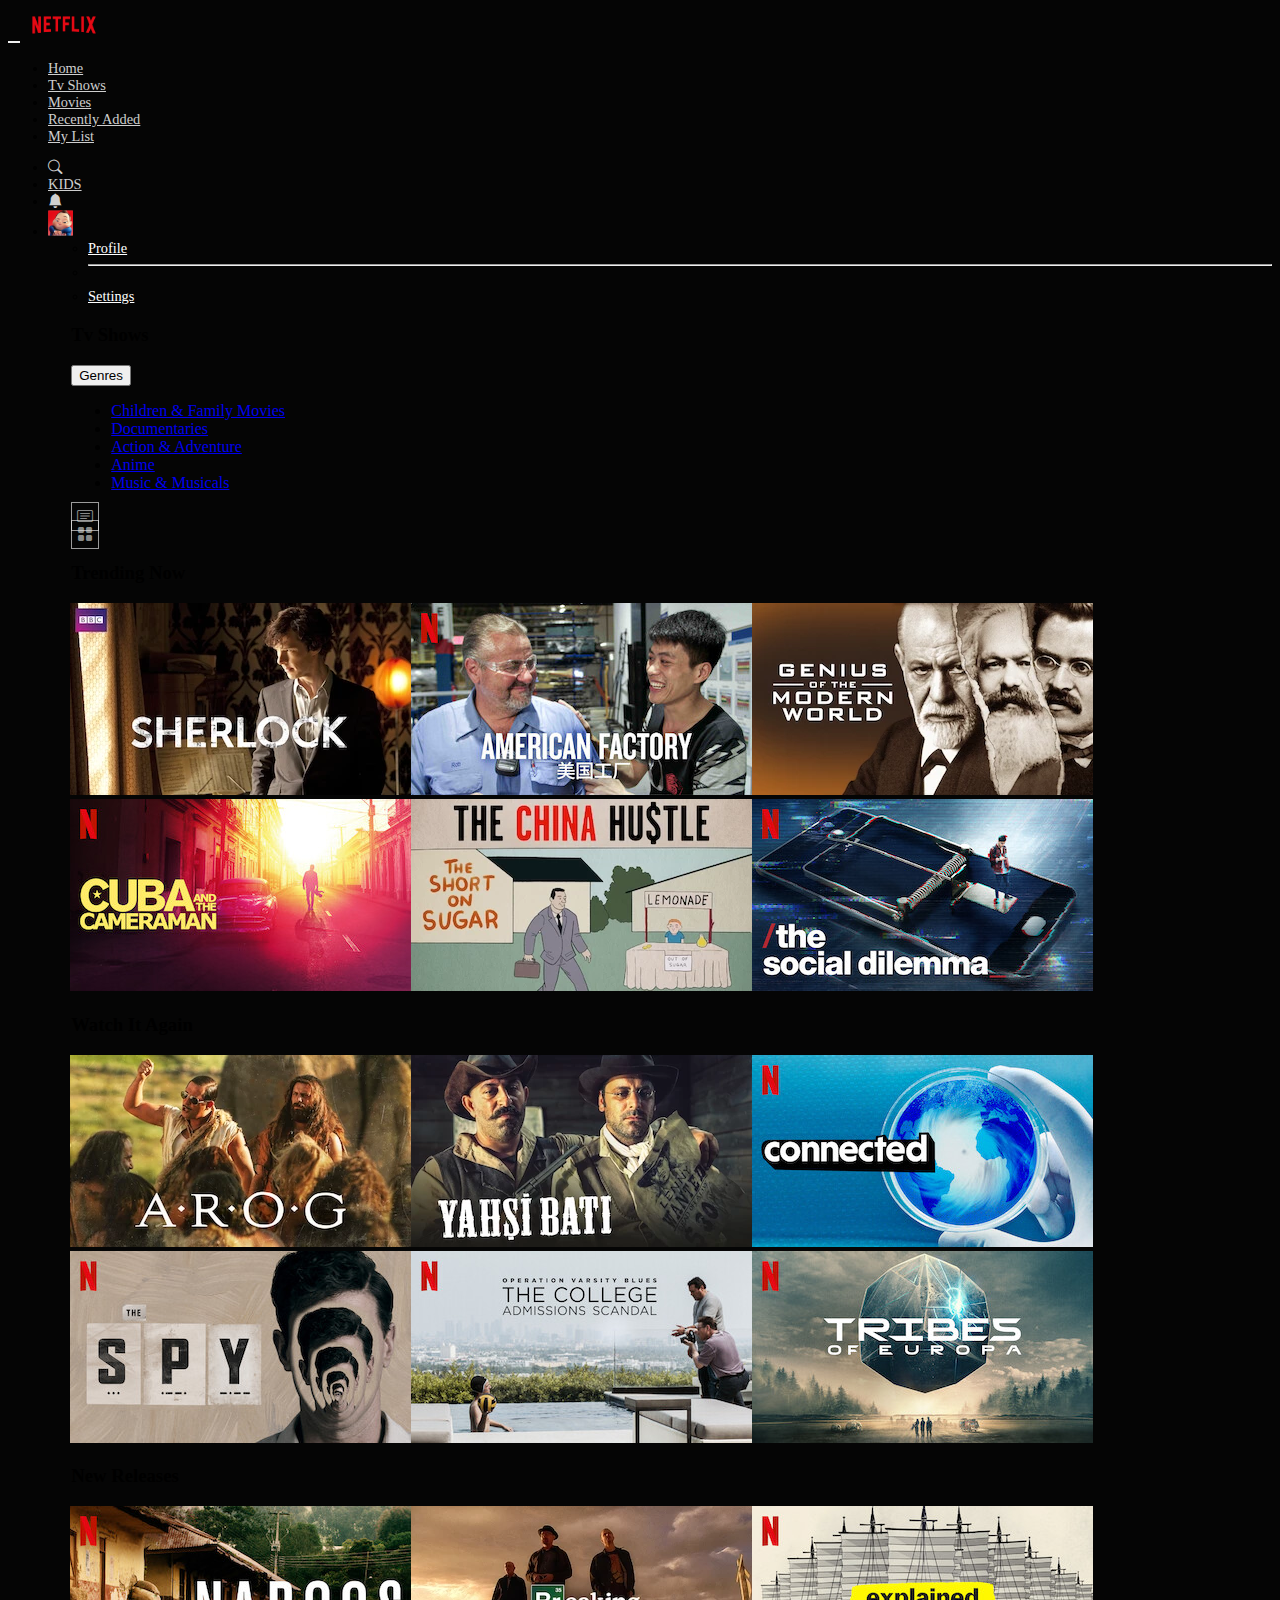
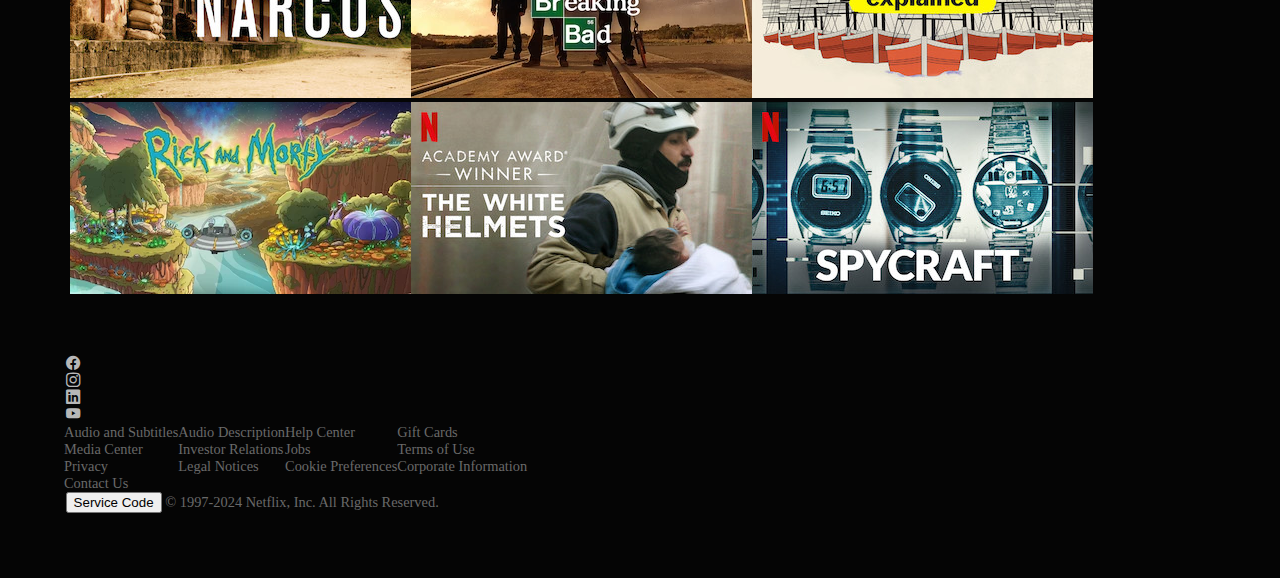
<file: index.html>
<!DOCTYPE html>
<html lang="it">
  <head>
    <meta charset="UTF-8" />
    <meta name="viewport" content="width=device-width, initial-scale=1.0" />
    <title>Netflix-Home</title>
    <link
      href="https://cdn.jsdelivr.net/npm/bootstrap@5.2.3/dist/css/bootstrap.min.css"
      rel="stylesheet"
      integrity="sha384-rbsA2VBKQhggwzxH7pPCaAqO46MgnOM80zW1RWuH61DGLwZJEdK2Kadq2F9CUG65"
      crossorigin="anonymous"
    />
    <link rel="stylesheet" href="/Netflix-assets/css/index.css" />
    <link
      rel="stylesheet"
      href="https://cdn.jsdelivr.net/npm/bootstrap-icons@1.11.3/font/bootstrap-icons.min.css"
    />
  </head>
  <body class="bg-dark text-white">
    <header class="p-3 mb-5">
      <nav
        class="navbar navbar-expand-lg bg-body-tertiary mb-5 navbar-dark bg-dark"
      >
        <div class="container">
          <button
            class="navbar-toggler"
            type="button"
            data-bs-toggle="collapse"
            data-bs-target="#navbarTogglerDemo01"
            aria-controls="navbarTogglerDemo01"
            aria-expanded="false"
            aria-label="Toggle navigation"
          >
            <span class="navbar-toggler-icon"></span>
          </button>
          <a class="navbar-brand" href="#">
            <img
              src="/Netflix-assets/assets/netflix_logo.png"
              alt="Netflix"
              width="80"
            />
          </a>
          <div class="collapse navbar-collapse" id="navbarTogglerDemo01">
            <ul class="navbar-nav me-auto mb-2 mb-lg-0 opacity-50">
              <li class="nav-item">
                <a class="nav-link disabled" href="#">Home</a>
              </li>
              <li class="nav-item">
                <a class="nav-link active" href="#"> Tv Shows </a>
              </li>
              <li class="nav-item">
                <a class="nav-link disabled" href="#">Movies</a>
              </li>
              <li class="nav-item">
                <a class="nav-link disabled" href="#">Recently Added</a>
              </li>
              <li class="nav-item">
                <a class="nav-link disabled" href="#">My List</a>
              </li>
            </ul>
            <div class="d-flex">
              <ul class="navbar-nav me-auto mb-2 mb-lg-0 opacity-50">
                <li class="nav-item">
                  <a class="nav-link" href="index.html"
                    ><i class="bi bi-search" id="iSearch"> </i
                  ></a>
                </li>
                <li class="nav-item">
                  <a class="nav-link" href="index.html">KIDS</a>
                </li>
                <li class="nav-item">
                  <a class="nav-link" href="index.html"
                    ><i class="bi bi-bell-fill"></i
                  ></a>
                </li>
                <li class="nav-item dropdown">
                  <a
                    class="nav-link dropdown-toggle"
                    href="#"
                    role="button"
                    data-bs-toggle="dropdown"
                    aria-expanded="false"
                  >
                    <img
                      src="/Netflix-assets/assets/avatar.png"
                      alt="avatar-profile"
                      width="25"
                    />
                  </a>
                  <ul class="dropdown-menu">
                    <li>
                      <a class="dropdown-item" href="profile.html">Profile</a>
                    </li>
                    <li><hr class="dropdown-divider" /></li>
                    <li>
                      <a class="dropdown-item" href="settings.html">Settings</a>
                    </li>
                  </ul>
                </li>
              </ul>
            </div>
          </div>
        </div>
      </nav>
    </header>
    <main>
      <section id="card">
        <div class="d-flex justify-content-between">
          <div class="dropdown-center d-flex align-items-start">
            <h3 class="mb-4">Tv Shows</h3>
            <button
              class="btn dropdown-toggle btn btn-outline-light rounded-0 mx-3"
              type="button"
              data-bs-toggle="dropdown"
              aria-expanded="false"
            >
              Genres
            </button>
            <ul class="dropdown-menu">
              <li>
                <a class="dropdown-item" href="#">Children & Family Movies</a>
              </li>
              <li><a class="dropdown-item" href="#">Documentaries</a></li>
              <li><a class="dropdown-item" href="#">Action & Adventure</a></li>
              <li><a class="dropdown-item" href="#">Anime</a></li>
              <li><a class="dropdown-item" href="#">Music & Musicals</a></li>
            </ul>
          </div>
          <div class="dropdown-center d-flex align-items-start">
            <div class="icon">
              <i class="bi bi-card-text active"></i>
            </div>
            <div class="icon">
              <i class="bi bi-grid-fill disabled"></i>
            </div>
          </div>
        </div>
        <h3 class="mb-4">Trending Now</h3>
        <div class="row">
          <div class="col-6 col-md-4 col-lg mb-4">
            <div class="border-0">
              <img
                src="/Netflix-assets/assets/media/media0.webp"
                class="w-max-100"
                alt="sherlock"
                draggable="false"
              />
            </div>
          </div>
          <div class="col-6 col-md-4 col-lg mb-4">
            <div class="border-0">
              <img
                src="/Netflix-assets/assets/media/media1.jpg"
                class="w-max-100"
                alt="american factory"
                draggable="false"
              />
            </div>
          </div>
          <div class="col-6 col-md-4 col-lg mb-4">
            <div class="border-0">
              <img
                src="/Netflix-assets/assets/media/media3.webp"
                class="w-max-100"
                alt="genius of the modern world"
                draggable="false"
              />
            </div>
          </div>
          <div class="col-6 col-md-4 col-lg mb-4">
            <div class="border-0">
              <img
                src="/Netflix-assets/assets/media/media4.jpg"
                class="w-max-100"
                alt="cuba and the cameraman"
                draggable="false"
              />
            </div>
          </div>
          <div class="col-6 col-md-4 col-lg mb-4">
            <div class="border-0">
              <img
                src="/Netflix-assets/assets/media/media5.webp"
                class="w-max-100"
                alt="the china hustle"
                draggable="false"
              />
            </div>
          </div>
          <div class="col-6 col-md-4 col-lg mb-4">
            <div class="border-0">
              <img
                src="/Netflix-assets/assets/media/media6.jpg"
                class="w-max-100"
                alt="the social dilemma"
                draggable="false"
              />
            </div>
          </div>
        </div>
      </section>
      <section id="card">
        <h3 class="mb-4">Watch It Again</h3>
        <div class="row">
          <div class="col-6 col-md-4 col-lg mb-4">
            <div class="border-0">
              <img
                src="/Netflix-assets/assets/media/media7.webp"
                class="w-max-100"
                alt="arog"
                draggable="false"
              />
            </div>
          </div>
          <div class="col-6 col-md-4 col-lg mb-4">
            <div class="border-0">
              <img
                src="/Netflix-assets/assets/media/media8.webp"
                class="w-max-100"
                alt="yahsi bati"
                draggable="false"
              />
            </div>
          </div>
          <div class="col-6 col-md-4 col-lg mb-4">
            <div class="border-0">
              <img
                src="/Netflix-assets/assets/media/media9.jpg"
                class="w-max-100"
                alt="connected"
                draggable="false"
              />
            </div>
          </div>
          <div class="col-6 col-md-4 col-lg mb-4">
            <div class="border-0">
              <img
                src="/Netflix-assets/assets/media/media10.jpg"
                class="w-max-100"
                alt="spy"
                draggable="false"
              />
            </div>
          </div>
          <div class="col-6 col-md-4 col-lg mb-4">
            <div class="border-0">
              <img
                src="/Netflix-assets/assets/media/media11.jpg"
                class="w-max-100"
                alt="the college"
                draggable="false"
              />
            </div>
          </div>
          <div class="col-6 col-md-4 col-lg mb-4">
            <div class="border-0">
              <img
                src="/Netflix-assets/assets/media/media12.jpg"
                class="w-max-100"
                alt="tribes of europa"
                draggable="false"
              />
            </div>
          </div>
        </div>
      </section>
      <section id="card">
        <h3 class="mb-4">New Releases</h3>
        <div class="row">
          <div class="col-6 col-md-4 col-lg mb-4">
            <div class="border-0">
              <img
                src="/Netflix-assets/assets/media/media13.jpg"
                class="w-max-100"
                alt="narcos"
                draggable="false"
              />
            </div>
          </div>
          <div class="col-6 col-md-4 col-lg mb-4">
            <div class="border-0">
              <img
                src="/Netflix-assets/assets/media/media14.webp"
                class="w-max-100"
                alt="breaking bad"
                draggable="false"
              />
            </div>
          </div>
          <div class="col-6 col-md-4 col-lg mb-4">
            <div class="border-0">
              <img
                src="/Netflix-assets/assets/media/media15.jpg"
                class="w-max-100"
                alt="explained"
                draggable="false"
              />
            </div>
          </div>
          <div class="col-6 col-md-4 col-lg mb-4">
            <div class="border-0">
              <img
                src="/Netflix-assets/assets/media/media16.webp"
                class="w-max-100"
                alt="rick and morty"
                draggable="false"
              />
            </div>
          </div>
          <div class="col-6 col-md-4 col-lg mb-4">
            <div class="border-0">
              <img
                src="/Netflix-assets/assets/media/media17.jpg"
                class="w-max-100"
                alt="the white helmets"
                draggable="false"
              />
            </div>
          </div>
          <div class="col-6 col-md-4 col-lg mb-4">
            <div class="card shadow border-0">
              <img
                src="/Netflix-assets/assets/media/media18.jpg"
                class="w-max-100"
                alt="spycraft"
                draggable="false"
              />
            </div>
          </div>
        </div>
      </section>
    </main>
    <footer class="container w-max-footer">
      <div class="container">
        <div class="icon-group d-flex gap-3 mb-3">
          <div class="fb"><i class="bi bi-facebook fs-3"></i></div>
          <div class="ig"><i class="bi bi-instagram fs-3"></i></div>
          <div class="lk"><i class="bi bi-linkedin fs-3"></i></div>
          <div class="yt"><i class="bi bi-youtube fs-3"></i></div>
        </div>

        <div class="row">
          <div class="col-md-3">
            <div class="mb-3">
              <a href="#">Audio and Subtitles</a>
            </div>
            <div class="mb-3"><a href="#">Media Center</a></div>
            <div class="mb-3"><a href="#">Privacy</a></div>
            <div class="mb-3"><a href="#">Contact Us</a></div>
          </div>
          <div class="col-md-3">
            <div class="mb-3">
              <a href="#"> Audio Description</a>
            </div>
            <div class="mb-3">
              <a href="#">Investor Relations</a>
            </div>
            <div class="mb-3"><a href="#">Legal Notices</a></div>
          </div>
          <div class="col-md-3">
            <div class="mb-3"><a href="#">Help Center</a></div>
            <div class="mb-3"><a href="#">Jobs</a></div>
            <div class="mb-3">
              <a href="#" class="fs-6"> Cookie Preferences</a>
            </div>
          </div>
          <div class="col-md-3">
            <div class="mb-3"><a href="#">Gift Cards</a></div>
            <div class="mb-3"><a href="#">Terms of Use</a></div>
            <div class="mb-3">
              <a href="#" class="fs-6">Corporate Information</a>
            </div>
          </div>
        </div>
      </div>
      <button
        type="button"
        class="btn btn-outline-secondary rounded-0 d-lg-block mb-3"
        data-bs-toggle="modal"
        data-bs-target="#exampleModal"
      >
        Service Code
      </button>

      <span class="d-block text-center mt-2"
        >© 1997-2024 Netflix, Inc. All Rights Reserved.</span
      >
    </footer>
    <script
      src="https://cdn.jsdelivr.net/npm/bootstrap@5.2.3/dist/js/bootstrap.bundle.min.js"
      integrity="sha384-kenU1KFdBIe4zVF0s0G1M5b4hcpxyD9F7jL+jjXkk+Q2h455rYXK/7HAuoJl+0I4"
      crossorigin="anonymous"
    ></script>
  </body>
</html>
</file>
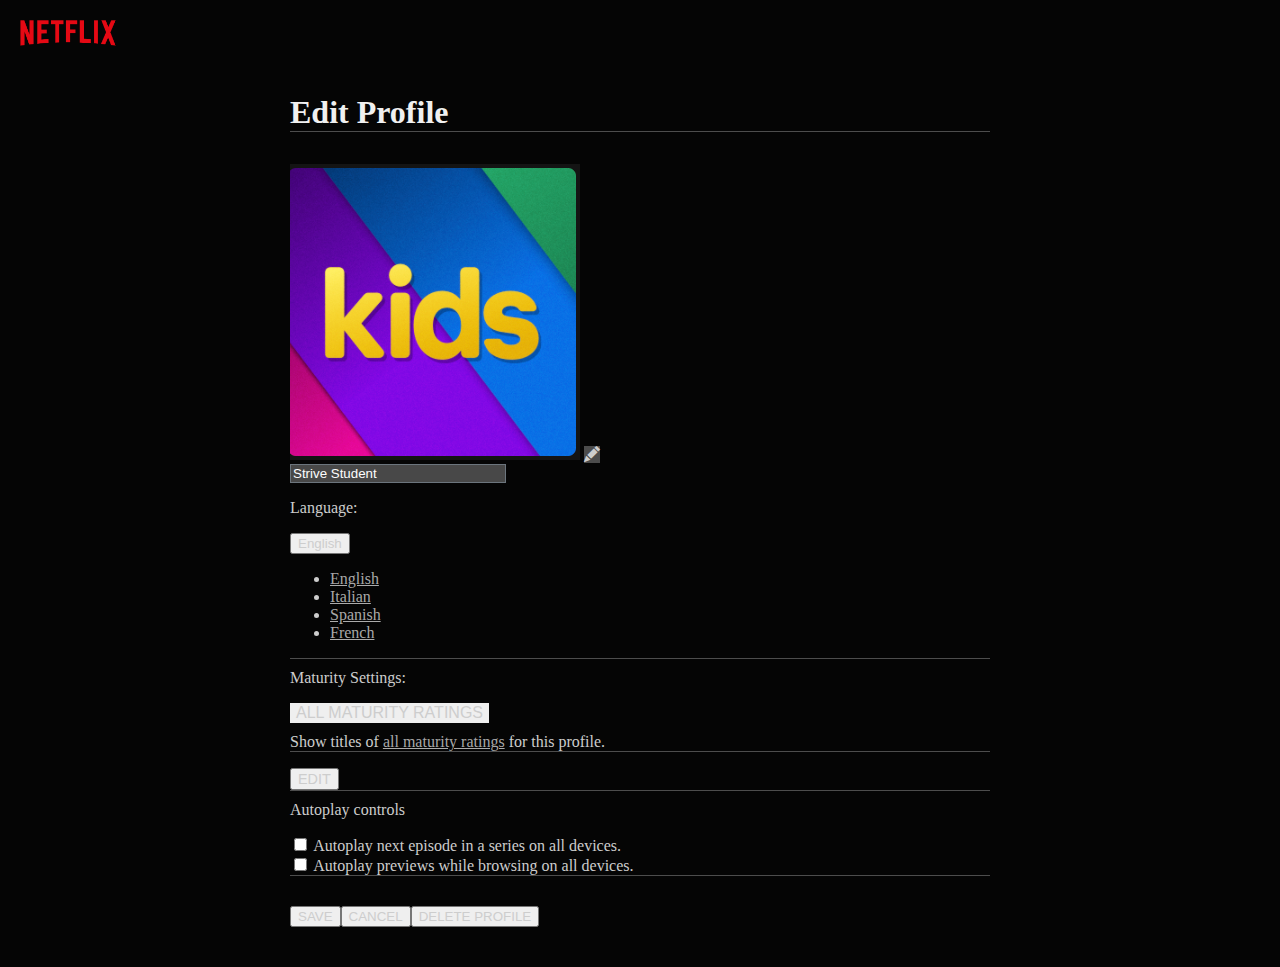
<file: profile.html>
<!DOCTYPE html>
<html lang="it">
  <head>
    <meta charset="UTF-8" />
    <meta name="viewport" content="width=device-width, initial-scale=1.0" />
    <title>Netflix-Home</title>
    <link
      href="https://cdn.jsdelivr.net/npm/bootstrap@5.2.3/dist/css/bootstrap.min.css"
      rel="stylesheet"
      integrity="sha384-rbsA2VBKQhggwzxH7pPCaAqO46MgnOM80zW1RWuH61DGLwZJEdK2Kadq2F9CUG65"
      crossorigin="anonymous"
    />
    <link rel="stylesheet" href="/Netflix-assets/css/profile.css" />
    <link
      rel="stylesheet"
      href="https://cdn.jsdelivr.net/npm/bootstrap-icons@1.11.3/font/bootstrap-icons.min.css"
    />
  </head>
  <body class="bg-dark text-white">
    <header>
      <nav class="navbar">
        <div class="container">
          <a class="navbar-brand" href="/index.html">
            <img
              src="/Netflix-assets/assets/netflix_logo.png"
              alt="Netflix"
              width="120"
            />
          </a>
        </div>
      </nav>
    </header>
    <main class="d-flex">
      <div class="mt-5 align-content" id="container-profile">
        <div>
          <form>
            <div class="mb-3">
              <div class="container mt-5">
                <div class="row">
                  <h3 class="mb-4">Edit Profile</h3>
                  <div class="col-md-3 position-relative">
                    <img
                      src="/Netflix-assets/assets/kids_icon.png"
                      class="img-fluid"
                      alt="kids"
                    />

                    <i
                      class="bi bi-pencil-fill position-absolute top-100 start-0 translate-middle-y p-2 bg-black border border-secondary rounded-circle"
                    ></i>
                  </div>
                  <div class="col-md-9">
                    <input
                      type="text"
                      class="form-control"
                      id="inputName"
                      placeholder="Strive Student"
                    />
                    <p class="d-block mt-3 mb-3">Language:</p>
                    <button
                      class="btn dropdown-toggle btn btn-outline-light rounded-0"
                      type="button"
                      data-bs-toggle="dropdown"
                      aria-expanded="false"
                    >
                      English
                    </button>
                    <ul class="dropdown-menu">
                      <li>
                        <a class="dropdown-item" href="#">English</a>
                      </li>
                      <li><a class="dropdown-item" href="#">Italian</a></li>
                      <li><a class="dropdown-item" href="#">Spanish</a></li>
                      <li><a class="dropdown-item" href="#">French</a></li>
                    </ul>

                    <div class="mt-3 col-md-9" id="maturity-ratings">
                      <p class="mb-2">Maturity Settings:</p>
                      <div class="d-block mb-3">
                        <button
                          type="button"
                          class="btn btn-secondary rounded-0 me-3 btn-lg"
                        >
                          ALL MATURITY RATINGS
                        </button>
                        <p class="mb-2" id="show-titles">
                          Show titles of
                          <a href="#" class="fw-bold text-decoration-none">
                            all maturity ratings</a
                          >
                          for this profile.
                        </p>
                        <div class="mt-3 col-md-9">
                          <button
                            type="button"
                            class="btn btn-outline-secondary rounded-0 me-3 btn-lg"
                            id="btn-edit"
                          >
                            EDIT
                          </button>
                        </div>
                      </div>
                    </div>
                    <div class="col-md-9 mt-3" id="autoplay">
                      <p class="mb-2">Autoplay controls</p>
                      <div class="form-check mb-2">
                        <input
                          class="form-check-input"
                          type="checkbox"
                          value=""
                          id="check1"
                        />
                        <label class="form-check-label" for="check1"
                          >Autoplay next episode in a series on all
                          devices.</label
                        >
                      </div>
                      <div class="form-check mb-3">
                        <input
                          class="form-check-input"
                          type="checkbox"
                          value=""
                          id="check2"
                        />
                        <label class="form-check-label" for="check2"
                          >Autoplay previews while browsing on all
                          devices.</label
                        >
                      </div>
                    </div>
                  </div>
                </div>
              </div>
            </div>
          </form>
          <div class="btn-group" id="btn-group">
            <button
              type="button"
              class="btn btn-outline-secondary rounded-0 me-3"
              id="btn-save"
            >
              SAVE
            </button>
            <button
              type="button"
              class="btn btn-outline-secondary rounded-0 me-3"
              id="btn-cancel"
            >
              CANCEL
            </button>
            <button
              type="button"
              class="btn btn-outline-secondary rounded-0 me-3"
              id="btn-delete"
            >
              DELETE PROFILE
            </button>
          </div>
        </div>
      </div>
    </main>
    <script
      src="https://cdn.jsdelivr.net/npm/bootstrap@5.2.3/dist/js/bootstrap.bundle.min.js"
      integrity="sha384-kenU1KFdBIe4zVF0s0G1M5b4hcpxyD9F7jL+jjXkk+Q2h455rYXK/7HAuoJl+0I4"
      crossorigin="anonymous"
    ></script>
  </body>
</html>
</file>
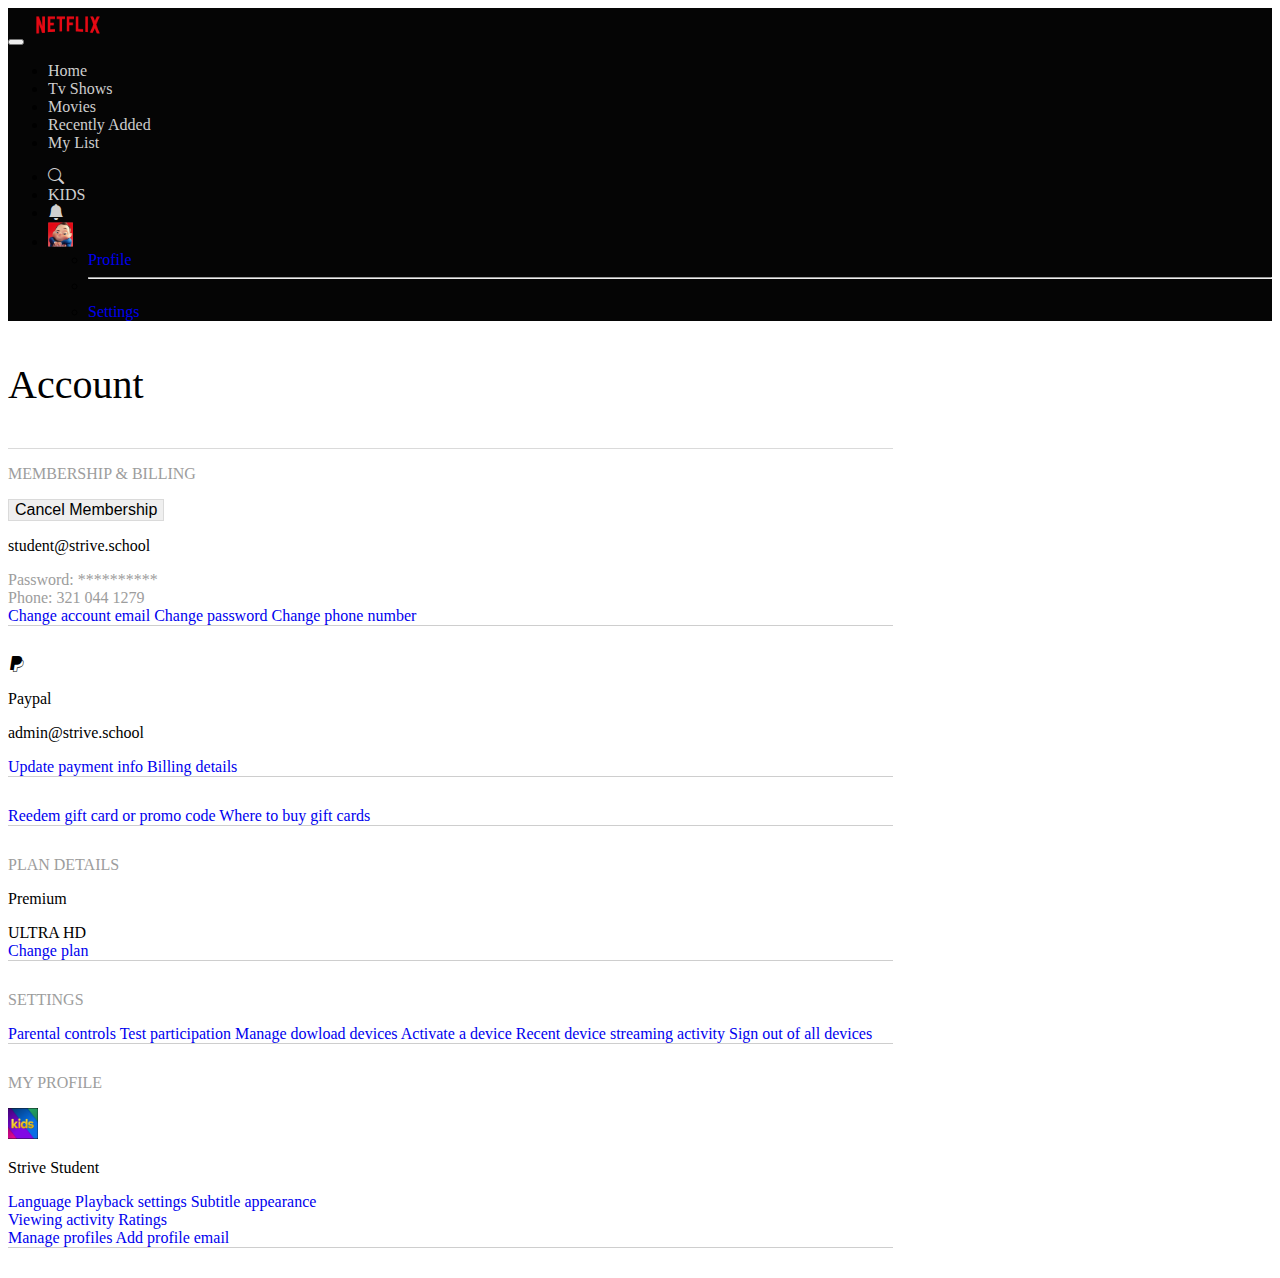
<file: settings.html>
<!DOCTYPE html>
<html lang="it">
  <head>
    <meta charset="UTF-8" />
    <meta name="viewport" content="width=device-width, initial-scale=1.0" />
    <title>Netflix-Settings</title>
    <link
      href="https://cdn.jsdelivr.net/npm/bootstrap@5.2.3/dist/css/bootstrap.min.css"
      rel="stylesheet"
      integrity="sha384-rbsA2VBKQhggwzxH7pPCaAqO46MgnOM80zW1RWuH61DGLwZJEdK2Kadq2F9CUG65"
      crossorigin="anonymous"
    />
    <link rel="stylesheet" href="/Netflix-assets/css/settings.css" />
    <link
      rel="stylesheet"
      href="https://cdn.jsdelivr.net/npm/bootstrap-icons@1.11.3/font/bootstrap-icons.min.css"
    />
  </head>
  <body class="bg-white text-black">
    <header class="">
      <nav
        class="navbar navbar-expand-lg bg-body-tertiary mb-5 navbar-dark bg-dark"
      >
        <div class="container">
          <button
            class="navbar-toggler"
            type="button"
            data-bs-toggle="collapse"
            data-bs-target="#navbarTogglerDemo01"
            aria-controls="navbarTogglerDemo01"
            aria-expanded="false"
            aria-label="Toggle navigation"
          >
            <span class="navbar-toggler-icon"></span>
          </button>
          <a class="navbar-brand" href="/index.html">
            <img
              src="/Netflix-assets/assets/netflix_logo.png"
              alt="Netflix"
              width="80"
            />
          </a>
          <div class="collapse navbar-collapse" id="navbarTogglerDemo01">
            <ul class="navbar-nav me-auto mb-2 mb-lg-0 opacity-50">
              <li class="nav-item">
                <a class="nav-link disabled" href="#">Home</a>
              </li>
              <li class="nav-item">
                <a class="nav-link active" href="/index.html"> Tv Shows </a>
              </li>
              <li class="nav-item">
                <a class="nav-link disabled" href="#">Movies</a>
              </li>
              <li class="nav-item">
                <a class="nav-link disabled" href="#">Recently Added</a>
              </li>
              <li class="nav-item">
                <a class="nav-link disabled" href="#">My List</a>
              </li>
            </ul>
            <div class="d-flex">
              <ul class="navbar-nav me-auto mb-2 mb-lg-0 opacity-50">
                <li class="nav-item">
                  <a class="nav-link" href="index.html"
                    ><i class="bi bi-search"></i
                  ></a>
                </li>
                <li class="nav-item">
                  <a class="nav-link" href="index.html">KIDS</a>
                </li>
                <li class="nav-item">
                  <a class="nav-link" href="index.html"
                    ><i class="bi bi-bell-fill"></i
                  ></a>
                </li>
                <li class="nav-item dropdown">
                  <a
                    class="nav-link dropdown-toggle"
                    href="#"
                    role="button"
                    data-bs-toggle="dropdown"
                    aria-expanded="false"
                  >
                    <img
                      src="/Netflix-assets/assets/avatar.png"
                      alt="avatar-profile"
                      width="25"
                    />
                  </a>
                  <ul class="dropdown-menu">
                    <li>
                      <a class="dropdown-item" href="profile.html">Profile</a>
                    </li>
                    <li><hr class="dropdown-divider" /></li>
                    <li>
                      <a class="dropdown-item" href="settings.html">Settings</a>
                    </li>
                  </ul>
                </li>
              </ul>
            </div>
          </div>
        </div>
      </nav>
    </header>
    <main>
      <div class="container-fluid" id="principale">
        <div class="row">
          <div class="settings">
            <p>Account</p>
          </div>
          <div class="col-12 col-md-4 col-lg-4">
            <div class="mt-3 col-md-9" id="membership-billing">
              <p class="mb-2">MEMBERSHIP & BILLING</p>
              <div class="d-block mb-3">
                <button
                  type="button"
                  class="btn btn-secondary rounded-0 me-3 btn-lg"
                >
                  Cancel Membership
                </button>
              </div>
            </div>
          </div>
          <div class="col-12 col-md-4 col-lg-4">
            <div>
              <p>student@strive.school</p>
              <p class="color">Password: **********</p>
              <p class="color">Phone: 321 044 1279</p>
            </div>
          </div>
          <div class="col-12 col-md-4 col-lg-4">
            <div class="col">
              <div>
                <a href="#" class="d-block"> Change account email </a>
                <a href="#" class="d-block"> Change password </a>
                <a href="#" class="d-block"> Change phone number </a>
              </div>
            </div>
          </div>
        </div>
        <div class="row">
          <div class="col"></div>
          <div class="col-12 col-md-4 col-lg-4">
            <div>
              <span>
                <i class="bi bi-paypal"></i>
                <p class="d-inline-block fw-bold">Paypal</p>
                <p class="d-inline-block fw-bold">admin@strive.school</p></span
              >
            </div>
          </div>
          <div class="col-12 col-md-4 col-lg-4">
            <div>
              <a href="#" class="d-block"> Update payment info</a>
              <a href="#" class="d-block"> Billing details </a>
            </div>
          </div>
        </div>
        <div class="row">
          <div class="col"></div>
          <div class="col"></div>
          <div class="col-12 col-md-4 col-lg-4">
            <div>
              <a href="#" class="d-block"> Reedem gift card or promo code</a>
              <a href="#" class="d-block"> Where to buy gift cards</a>
            </div>
          </div>
        </div>
        <div class="row">
          <div class="col-12 col-md-4 col-lg-4">
            <div class="mt-3 col-md-9" id="membership-billing">
              <p class="mb-2">PLAN DETAILS</p>
            </div>
          </div>
          <div class="col">
            <div>
              <p class="d-inline-block">Premium</p>
              <span class="badge rounded-pill text-bg-dark">ULTRA HD</span>
            </div>
          </div>
          <div class="col-12 col-md-4 col-lg-4">
            <div class="col-12 col-md-4 col-lg-4">
              <div>
                <a href="#" class="d-block"> Change plan </a>
              </div>
            </div>
          </div>
        </div>
        <div class="row">
          <div class="col-12 col-md-4 col-lg-4">
            <div class="mt-3 col-md-9" id="membership-billing">
              <p class="mb-2">SETTINGS</p>
            </div>
          </div>
          <div class="col-12 col-md-4 col-lg-4">
            <div>
              <a href="#" class="d-block"> Parental controls </a>
              <a href="#" class="d-block"> Test participation </a>
              <a href="#" class="d-block"> Manage dowload devices </a>
              <a href="#" class="d-block"> Activate a device</a>
              <a href="#" class="d-block"> Recent device streaming activity </a>
              <a href="#" class="d-block"> Sign out of all devices</a>
            </div>
          </div>
          <div class="col-12 col-md-4 col-lg-4">
            <div class="col"></div>
          </div>
        </div>
        <div class="row">
          <div class="col-12 col-md-4 col-lg-4">
            <div class="mt-3 col-md-9" id="membership-billing">
              <p class="mb-2">MY PROFILE</p>
            </div>
          </div>
          <div class="col-12 col-md-4 col-lg-4">
            <div>
              <img
                src="/Netflix-assets/assets/kids_icon.png"
                class="img-fluid d-inline-block"
                alt="kids"
                width="30"
              />
              <p class="d-inline-block fw-bold">Strive Student</p>
            </div>
            <div>
              <a href="#" class="d-block"> Language </a>
              <a href="#" class="d-block"> Playback settings</a>
              <a href="#" class="d-block"> Subtitle appearance </a>
            </div>
          </div>
          <div class="col-12 col-md-2 col-lg-2">
            <div class="mt-3 col-md-2" id="membership-billing">
              <div>
                <a href="#" class="d-block"> Viewing activity </a>
                <a href="#" class="d-block"> Ratings </a>
              </div>
            </div>
          </div>
          <div class="col-12 col-md-2 col-lg-2">
            <div class="col-12 col-md-2 col-lg-4">
              <div>
                <a href="#" class="d-block"> Manage profiles </a>
                <a href="#" class="d-block"> Add profile email </a>
              </div>
            </div>
          </div>
        </div>
      </div>
    </main>

    <script
      src="https://cdn.jsdelivr.net/npm/bootstrap@5.2.3/dist/js/bootstrap.bundle.min.js"
      integrity="sha384-kenU1KFdBIe4zVF0s0G1M5b4hcpxyD9F7jL+jjXkk+Q2h455rYXK/7HAuoJl+0I4"
      crossorigin="anonymous"
    ></script>
  </body>
</html>
</file>
<file: Netflix-assets/css/index.css>
.nav-link.disabled,
.nav-link {
  color: rgba(255, 255, 255, 0.813);
  cursor: pointer;
}
header li a {
  color: white;
}
header .container {
  font-size: 0.9em;
}

.bg-dark {
  --bs-bg-opacity: 1;
  background-color: rgb(5 5 5) !important;
}
#card {
  margin-right: auto;
  margin-left: auto;
  max-width: 90%;
}
.w-max-100 {
  width: 100%;
  cursor: pointer;
}
img {
  transition: transform 0.3s ease;
}

img:hover {
  transform: scale(1.1);
}

.w-max-100 {
  width: 100%;
  cursor: pointer;
}
.navbar-toggler {
  border: var(--bs-border-width) solid rgb(255, 255, 255);
}

.row {
  --bs-gutter-x: 0.2rem;
  --bs-gutter-y: 0;
  display: flex;
  flex-wrap: wrap;
  margin-top: calc(-1 * var(--bs-gutter-y));
  margin-right: calc(-0.5 * var(--bs-gutter-x));
  margin-left: calc(-0.5 * var(--bs-gutter-x));
}
.icon i {
  box-sizing: border-box;
  padding: 5px;
  border: 1px solid #eeeeeea5;
  color: #d9d9d9a5;
  cursor: pointer;
}
main img:hover {
  z-index: 0.2;
}
.w-max-footer {
  font-size: 0.9em;
  max-width: 70%;
  color: #696969;
  padding: 4em;
}

footer a {
  color: #696969;
  text-decoration: none;
}
.icon-group {
  color: rgb(183, 183, 183);
}
</file>
<file: Netflix-assets/css/profile.css>
* {
  color: #cdcdcd;
}
.w-max-100 {
  max-width: 70%;
}
#container-profile {
  max-width: 700px;
}
.bg-dark {
  --bs-bg-opacity: 1;
  background-color: rgb(5 5 5) !important;
  font-size: 1em;
}
.form-control {
  width: 30%;
  background-color: #d9d9d951;
  border: 1px solid #6c757d;
  color: white;
  border-radius: 0%;
}
.form-control::placeholder {
  color: rgb(253, 253, 253);
}

.align-content {
  margin-left: auto;
  margin-right: auto;
}
.row {
  align-items: flex-start;
  margin-bottom: 30px;
}
.row h3 {
  color: rgb(240, 240, 240);
  font-size: 2em;
}
.row,
.row h3,
#show-titles {
  border-bottom: 1px solid rgba(155, 155, 155, 0.485);
}
#btn-english {
  font-size: 1.1em;
  border: 1px solid rgb(239, 239, 239);
}

#maturity-ratings,
#autoplay {
  border-top: 1px solid rgba(155, 155, 155, 0.485);
  p {
    margin-top: 10px;
  }
}
a {
  color: rgba(212, 212, 212, 0.8);
}
.btn-outline-secondary {
  --bs-btn-color: #c3c3c3;
}
.form-check-input:checked {
  background-color: #41464b;
  border-color: #636464;
}
#btn-edit {
  font-size: 0.9em;
  --bs-btn-color: #6c757d;
}
.btn-secondary {
  --bs-btn-color: #fff;
  --bs-btn-bg: #6c757d66;
  font-size: 1em;
  border: none;
}
#check1,
#check2 {
  background-color: #fff0;
  border: 1px solid rgb(154 154 154 / 74%);
}
#btn-group {
  display: flex;
  margin-bottom: 40px;
}
#btn-group button:hover {
  background-color: white;
  color: black;
}

i {
  background-color: rgb(76, 76, 76);
}
</file>
<file: Netflix-assets/css/settings.css>
.nav-link.disabled,
.nav-link {
  color: rgba(255, 255, 255, 0.813);
  cursor: pointer;
}
#principale,
.w-max-100 {
  max-width: 70%;
}
#container-profile {
  max-width: 700px;
}
.bg-dark {
  --bs-bg-opacity: 1;
  background-color: rgb(5 5 5) !important;
  font-size: 1em;
}
.form-control {
  width: 30%;
  background-color: #44444451;
  border: 1px solid #212121;
  color: rgb(0, 0, 0);
  border-radius: 0%;
}
.form-control::placeholder {
  color: rgb(253, 253, 253);
}

.align-content {
  margin-left: auto;
  margin-right: auto;
}
.row {
  align-items: flex-start;
  margin-bottom: 30px;
}
.row h3 {
  color: rgb(240, 240, 240);
  font-size: 2em;
}
.row,
.row h3,
#show-titles {
  border-bottom: 1px solid rgba(155, 155, 155, 0.485);
}
#btn-english {
  font-size: 1.1em;
  border: 1px solid rgb(239, 239, 239);
}

#maturity-ratings,
#autoplay {
  border-top: 1px solid rgba(155, 155, 155, 0.485);
  p {
    margin-top: 10px;
  }
}

.btn-outline-secondary {
  --bs-btn-color: #c3c3c3;
}
.form-check-input:checked {
  background-color: #41464b;
  border-color: #636464;
}
#btn-edit {
  font-size: 0.9em;
  --bs-btn-color: #6c757d;
}
.btn-secondary {
  --bs-btn-color: #242424;
  --bs-btn-bg: #dededec6;
  font-size: 1em;
  border: 1px solid #dadada;
}
#check1,
#check2 {
  background-color: #fff0;
  border: 1px solid rgb(154 154 154 / 74%);
}
#btn-group {
  display: flex;
  margin-bottom: 40px;
}
#btn-group button:hover {
  background-color: white;
  color: black;
}
a {
  text-decoration: none;
  font-weight: 400;
}
.settings {
  font-size: 2.5em;
  border-bottom: 1px solid #dadada;
}
#membership-billing p,
.color {
  color: #9d9d9d;
}
.color {
  margin: 0;
}

@media (min-width: 200px) and (max-width: 767px) {
  #principale {
    text-align: center;
  }
}
</file>
